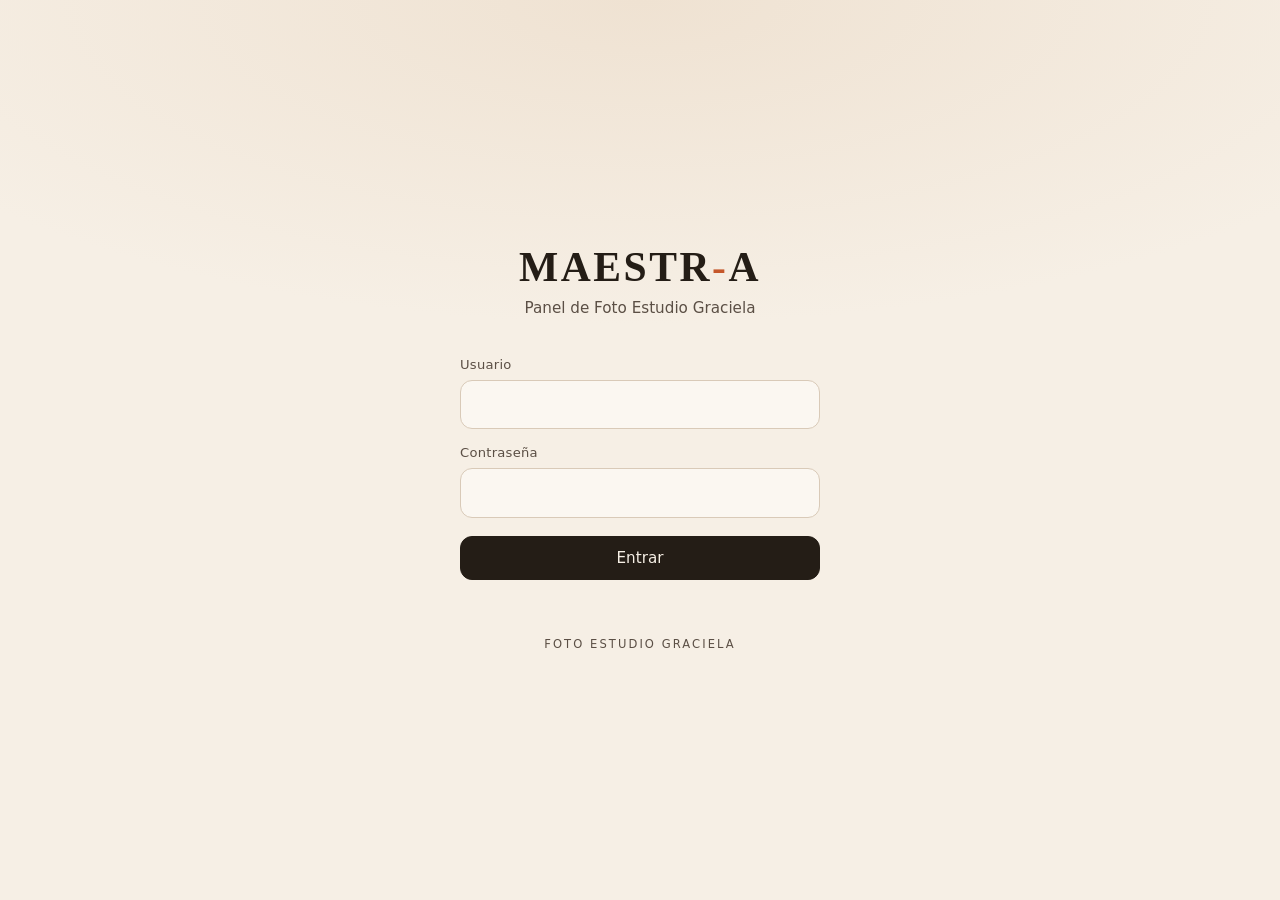
<file: index.html>
<!DOCTYPE html><html lang="es"><head><meta charset="utf-8"><meta http-equiv="refresh" content="0;url=maestra/"><title>Foto Estudio Graciela</title></head><body><a href="maestra/">MAESTR-A</a></body></html>
</file>
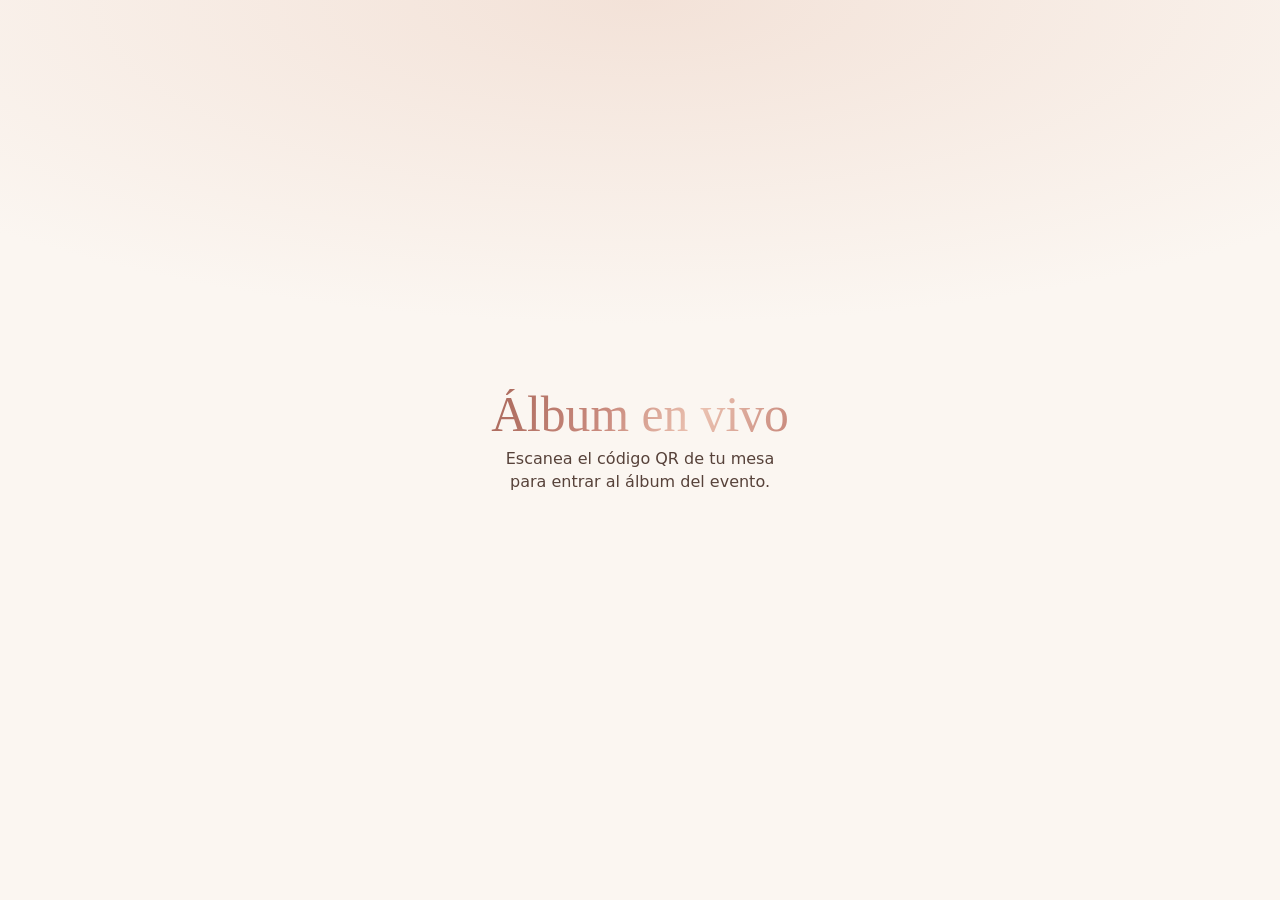
<file: album/index.html>
<!DOCTYPE html>
<html lang="es">
<head>
<meta charset="utf-8">
<meta name="viewport" content="width=device-width,initial-scale=1,viewport-fit=cover">
<meta http-equiv="Content-Security-Policy" content="default-src 'self'; script-src 'self' 'sha256-8+cRe/pfANDvupG1vn+XeBJDeA1y61bZlTnG68UuPMM='; style-src 'self' 'unsafe-inline' https://fonts.googleapis.com; font-src 'self' https://fonts.gstatic.com; img-src 'self' data: blob: https:; media-src 'self' data: blob: https:; connect-src 'self' data: blob: https://firestore.googleapis.com https://identitytoolkit.googleapis.com https://securetoken.googleapis.com https://firebasestorage.googleapis.com https://firebaseinstallations.googleapis.com https://script.google.com https://script.googleusercontent.com; worker-src 'self' blob:; frame-src 'none'; object-src 'none'; base-uri 'self'; form-action 'self'">
<title>Comparte tus recuerdos</title>
<meta name="description" content="Comparte tus fotos y videos del evento">
<meta property="og:title" content="Comparte tus recuerdos · Álbum en vivo">
<meta property="og:description" content="Mira el álbum del evento y sube tus fotos, videos e historias.">

<link rel="manifest" href="manifest.json">
<link rel="apple-touch-icon" href="icono-180.png">
<meta name="mobile-web-app-capable" content="yes">
<meta name="apple-mobile-web-app-status-bar-style" content="default">
<meta name="apple-mobile-web-app-title" content="Comparte tus recuerdos">
<meta name="theme-color" content="#FBF6F1">
<link rel="icon" href="icono.svg" type="image/svg+xml">
<meta name="apple-mobile-web-app-capable" content="yes">
<link rel="preconnect" href="https://fonts.googleapis.com">
<link rel="preconnect" href="https://fonts.gstatic.com" crossorigin>
<link rel="preconnect" href="https://firebasestorage.googleapis.com">
<link rel="preconnect" href="https://firestore.googleapis.com">
<link href="https://fonts.googleapis.com/css2?family=Cormorant+Garamond:ital,wght@0,400;0,500;0,600;0,700;1,400;1,500&family=Great+Vibes&family=Jost:wght@300;400;500&display=swap" rel="stylesheet">
<link rel="stylesheet" href="comun/estilo.css?v=1794860770">
<link rel="modulepreload" href="comun/app.js?v=1794860770">
</head>
<body data-rol="invitado">


<section class="bienvenida" id="bienvenida" hidden>
  <div class="luces" data-luces="30" aria-hidden="true"></div>
  <div class="bv-in">
    <div class="avatarBtn nuevo grande"><img class="ev-foto" alt=""></div>
    <div class="nm" data-ev="nombres"></div>
    <div class="fecha" data-ev="fecha"></div>
    <h1>Bienvenido a nuestro álbum</h1>
    <p>Mira las fotos de la boda, comparte las tuyas y sube historias. Escribe tu nombre para entrar.</p>
    <form id="formNombre" autocomplete="on">
      <input id="nombre" name="name" autocomplete="name" placeholder="Tu nombre" maxlength="60" enterkeyhint="go">
      <button class="bt pri grande" type="submit">Entrar</button>
    </form>
    <small>Solo te lo pediremos esta vez ♡</small>
  </div>
</section>




<section class="login" id="sinEvento" hidden><div class="nm">Álbum en vivo</div><p></p></section>

<div id="app" hidden>
  <div class="top"><div class="wrap">
    <h1><span data-ev="usuario"></span><svg class="ver" viewBox="0 0 24 24"><path d="M12 2.5l2.4 1.8 3-.2.9 2.9 2.5 1.7-1 2.8 1 2.8-2.5 1.7-.9 2.9-3-.2L12 21.5l-2.4-1.8-3 .2-.9-2.9-2.5-1.7 1-2.8-1-2.8 2.5-1.7.9-2.9 3 .2z"/><path class="pal" d="m8.5 12.2 2.3 2.3 4.7-4.8"/></svg></h1>
    <span class="sp"></span>
    <button class="ib" id="btnNuevo" aria-label="Subir"><svg viewBox="0 0 24 24"><rect x="3.5" y="3.5" width="17" height="17" rx="5"/><path d="M12 8v8M8 12h8"/></svg></button>
    
  </div></div>

  <div class="wrap">
    <section class="perfil">
      <div class="luces" data-luces="24" aria-hidden="true"></div>
      <div class="fila">
        <button class="avatarBtn" id="avatarBtn" aria-label="Ver historias"><img class="ev-foto" alt=""></button>
        <div class="stats">
          <div><b id="nPub">0</b><small>publicaciones</small></div>
          <div><b id="nComp">0</b><small>compartidas</small></div>
          <div><b id="nGente">0</b><small>invitados</small></div>
        </div>
      </div>
      <div class="bio">
        <div class="nm" data-ev="nombres"></div>
        <div class="cat" data-ev="cat"></div>
        <p data-ev="bio"></p>
      </div>
      <div class="botones">
        <button class="bt pri" id="btnSubir"><svg viewBox="0 0 24 24"><rect x="3" y="3" width="18" height="18" rx="4"/><circle cx="9" cy="9" r="2"/><path d="m21 15-4.5-4.5L6 21"/></svg>Subir foto o video</button>
        <button class="bt" id="btnHist"><svg viewBox="0 0 24 24"><circle cx="12" cy="12" r="8.5" stroke-dasharray="3 2.2"/><path d="M12 8.5v7M8.5 12h7"/></svg>Subir historia</button>
        
      </div>
      <p class="saludo" id="saludo"></p>
    </section>

    <div class="historias" id="historias"></div>

    <nav class="tabs" id="tabs">
      <button data-tab="pub" aria-label="Publicaciones de los novios"><svg viewBox="0 0 24 24"><rect x="3.5" y="3.5" width="17" height="17" rx="1.5"/><path d="M9.2 3.5v17M14.8 3.5v17M3.5 9.2h17M3.5 14.8h17"/></svg><span>Novios</span></button>
      <button data-tab="comp" aria-label="Compartido por invitados"><svg viewBox="0 0 24 24"><rect x="3.5" y="3.5" width="17" height="17" rx="4"/><circle cx="12" cy="10" r="3"/><path d="M6.5 19c1-2.8 3-4.2 5.5-4.2s4.5 1.4 5.5 4.2"/></svg><span>Compartido</span></button>
      <button data-tab="videos" aria-label="Videos"><svg viewBox="0 0 24 24"><rect x="3.5" y="3.5" width="17" height="17" rx="4"/><path d="M3.5 8.5h17M8 3.5l3 5M13.5 3.5l3 5"/><path d="m10.5 12 4 2.5-4 2.5z"/></svg><span>Videos</span></button>
      <button data-tab="mios" aria-label="Lo que compartiste"><svg viewBox="0 0 24 24"><circle cx="12" cy="8" r="4"/><path d="M4.5 20.5c.9-4 3.8-6 7.5-6s6.6 2 7.5 6"/></svg><span>Tuyas</span></button>
      
    </nav>
    <div class="chip" id="chipAutor" hidden><span>Filtrado</span><button class="link" id="quitarFiltro">Ver todos ✕</button></div>
    <div class="chip pend" id="chipPend" hidden><span>Toquen una para verla en grande y decidir. Si todas están bien:</span><button class="bt pri chico" id="chipPendBtn">Publicar las <b id="chipPendN"></b></button></div>
    <div class="chip" id="chipRech" hidden><span>Lo que decidieron no publicar. Solo ustedes lo ven y pueden publicarlo cuando quieran.</span></div>
    <div class="chip" id="chipMios" hidden><span>Lo que dice “En revisión” lo verán todos cuando los novios lo publiquen ♡</span></div>
    <div class="grid" id="grid"></div>
    <div class="vacio" id="vacio" hidden></div>
    <div class="pie">MEMORI-A · Foto Estudio Graciela</div>
  </div>
</div>

<section class="redactar" id="redactar" hidden>
  <div class="sheet red">
    <div class="tira"></div>
    <button class="x" id="redCerrar" aria-label="Cerrar">✕</button>
    <h3 id="redTit">Comparte fotos y videos</h3>
    <p id="redSub"></p>
    <div class="acciones">
      <label class="acc gal">
        <svg viewBox="0 0 24 24"><rect x="3" y="3" width="18" height="18" rx="4"/><circle cx="9" cy="9" r="2"/><path d="m21 15-4.5-4.5L6 21"/></svg>
        Elegir de mi galería
        <input type="file" id="inGaleria" accept="image/*,video/*" multiple>
      </label>
      <label class="acc">
        <svg viewBox="0 0 24 24"><path d="M4 8h3l2-3h6l2 3h3v11H4z"/><circle cx="12" cy="13" r="3.5"/></svg>
        Tomar foto
        <input type="file" id="inFoto" accept="image/*" capture="environment">
      </label>
      <label class="acc">
        <svg viewBox="0 0 24 24"><rect x="3" y="6" width="13" height="12" rx="2.5"/><path d="m16 10 5-3v10l-5-3"/></svg>
        Grabar video
        <input type="file" id="inVideo" accept="video/*" capture="environment">
      </label>
    </div>
    <textarea id="redTexto" maxlength="500" placeholder="Déjales unas palabras (opcional)"></textarea>
    <p class="nota">Los videos se ajustan solos a 1080p para que suban rápido y pesen poco.</p>
  </div>
</section>

<section class="subidas" id="subidas" hidden>
  <button class="sc" id="subidasCab">
    <span class="ring" id="ring"><span id="ringTxt">0%</span></span>
    <span class="st"><b id="colaTit">Subiendo</b><small id="colaSub">Preparando…</small></span>
    <svg class="chev" viewBox="0 0 24 24"><path d="m6 15 6-6 6 6"/></svg>
  </button>
  <ul id="cola"></ul>
</section>

<section class="visor" id="visor" hidden>
  <div class="vtop"><div class="wrap">
    <button class="ib" id="visorAtras" aria-label="Atrás"><svg viewBox="0 0 24 24"><path d="M15 5l-7 7 7 7"/></svg></button>
    <b id="visorTit">Publicaciones</b>
  </div></div>
  <div id="feed"></div>
</section>

<section class="hist" id="hist" hidden>
  <div class="fondo" id="hFondo"></div>
  <div class="hm" id="hMedia"></div>
  <div class="hsup">
    <div class="barras" id="hBarras"></div>
    <div class="hcab">
      <span class="pav" id="hAv"></span>
      <div><b id="hNombre"></b><small id="hHora"></small></div>
      <button id="hSon" aria-label="Sonido" hidden><svg viewBox="0 0 24 24"><path d="M4 9v6h4l5 4V5L8 9z" fill="#fff"/><path class="x" d="m16 9 6 6m0-6-6 6"/><path class="w" d="M16 8.5a5 5 0 0 1 0 7M18.5 6a8.5 8.5 0 0 1 0 12"/></svg></button>
      <button id="hCerrar" aria-label="Cerrar"><svg viewBox="0 0 24 24"><path d="M6 6l12 12M18 6 6 18"/></svg></button>
    </div>
  </div>
  <div class="hpie">
    <div class="htexto" id="hTexto" hidden></div>
    <button id="hLike" aria-label="Me gusta"><svg viewBox="0 0 24 24"><path d="M12 20.5s-7.5-4.6-9.3-9.2C1.5 8 3.6 4.5 7.1 4.5c2 0 3.6 1.1 4.9 2.9 1.3-1.8 2.9-2.9 4.9-2.9 3.5 0 5.6 3.5 4.4 6.8-1.8 4.6-9.3 9.2-9.3 9.2z"/></svg></button>
  </div>
</section>

<div class="hoja" id="hoja" hidden></div>

<div class="toast" id="toast"></div>

<script>
document.querySelectorAll('[data-luces]').forEach(function(L){var n=+L.dataset.luces,h='';
for(var i=0;i<n;i++){var x=(i+.5)/n*100+(Math.random()*2-1),len=30+Math.random()*120;h+='<i style="left:'+x+'%;height:'+len+'px"></i>';
var k=1+Math.floor(Math.random()*3);for(var j=0;j<k;j++){var y=6+Math.random()*len,s=(3+Math.random()*3.5).toFixed(1);
h+='<b style="left:calc('+x+'% - '+s/2+'px);top:'+y+'px;width:'+s+'px;height:'+s+'px;animation-delay:'+(Math.random()*3).toFixed(2)+'s"></b>'}}L.innerHTML=h});
</script>
<script type="module" src="comun/app.js?v=1794860770"></script>
</body>
</html>
</file>
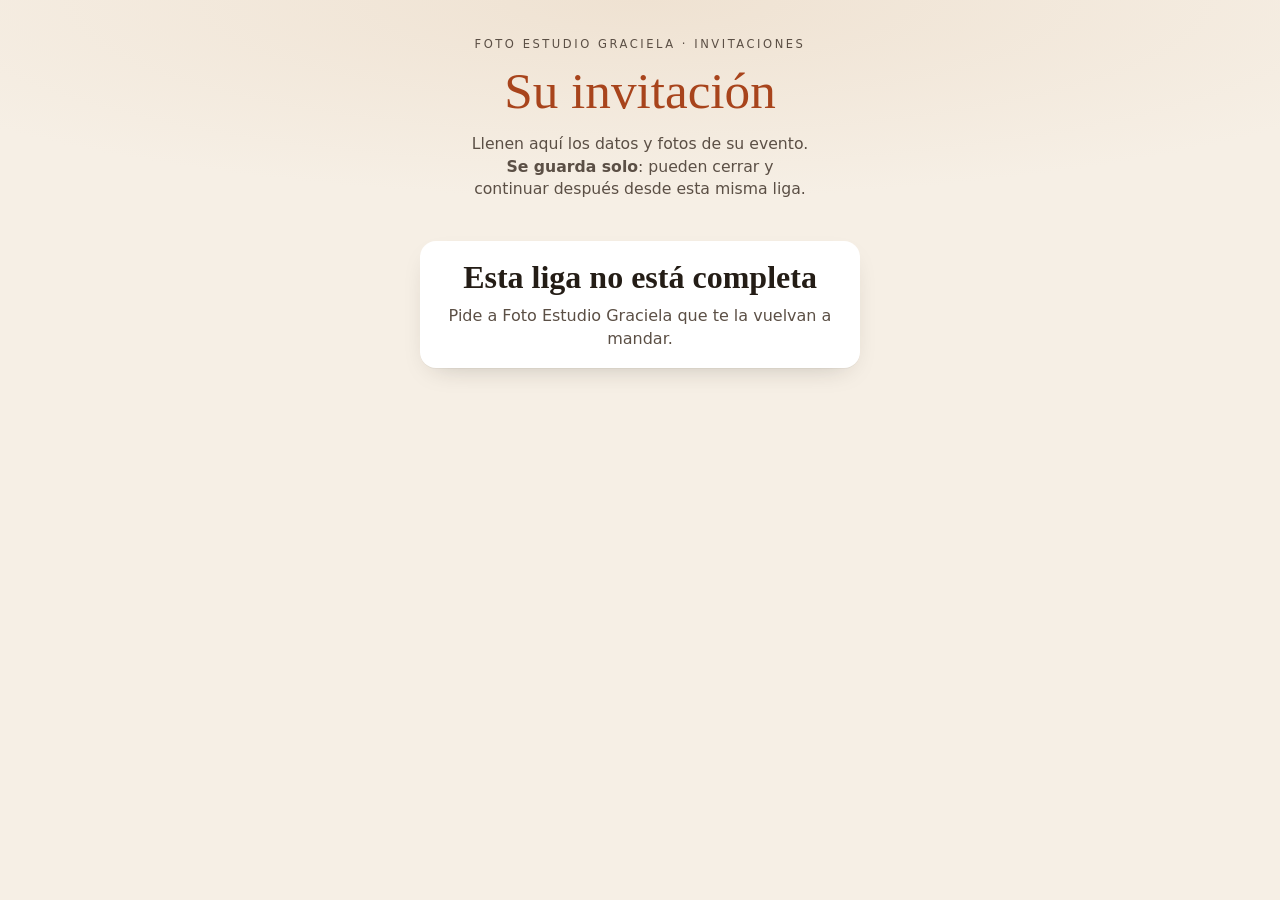
<file: formulario/index.html>
<!DOCTYPE html>
<html lang="es">
<head>
<meta charset="utf-8">
<meta name="viewport" content="width=device-width,initial-scale=1,viewport-fit=cover">
<meta http-equiv="Content-Security-Policy" content="default-src 'self'; script-src 'self'; style-src 'self' 'unsafe-inline' https://fonts.googleapis.com; font-src 'self' https://fonts.gstatic.com; img-src 'self' data: blob: https:; media-src 'self' data: blob: https:; connect-src 'self' data: blob: https://firestore.googleapis.com https://identitytoolkit.googleapis.com https://securetoken.googleapis.com https://firebasestorage.googleapis.com https://firebaseinstallations.googleapis.com https://script.google.com https://script.googleusercontent.com; worker-src 'self' blob:; frame-src 'none'; object-src 'none'; base-uri 'self'; form-action 'self'">
<title>Su invitación · Foto Estudio Graciela</title>
<meta name="robots" content="noindex">
<meta name="apple-mobile-web-app-capable" content="yes">
<link rel="apple-touch-icon" href="icono-180.png">
<meta name="mobile-web-app-capable" content="yes">
<meta name="apple-mobile-web-app-status-bar-style" content="default">
<meta name="apple-mobile-web-app-title" content="Formulario">
<link rel="manifest" href="manifest.json">
<meta name="theme-color" content="#f6efe5">
<meta property="og:title" content="Datos para su invitación · Foto Estudio Graciela">
<meta property="og:description" content="Llenen aquí los datos y fotos de su evento. Se guarda solo.">
<link rel="icon" href="../icono.svg" type="image/svg+xml">
<link rel="preconnect" href="https://fonts.googleapis.com"><link rel="preconnect" href="https://fonts.gstatic.com" crossorigin>
<link href="https://fonts.googleapis.com/css2?family=Cormorant+Garamond:ital,wght@0,500;0,600;0,700;1,500&family=Great+Vibes&family=Jost:wght@300;400;500;600&display=swap" rel="stylesheet">
<link rel="stylesheet" href="../plataforma.css?v=1794860770">
<style>
body{background:radial-gradient(120% 40% at 50% 0%,#efe2d2,var(--paper) 55%) fixed}
.hero{text-align:center;padding:calc(36px + env(safe-area-inset-top)) 22px 10px}
.hero .marca{font-size:.72rem;letter-spacing:.22em;text-transform:uppercase;color:var(--ink2)}
.hero h1{font-family:'Great Vibes',cursive;font-weight:400;font-size:3.2rem;line-height:1.1;color:var(--acc2);margin-top:10px}
.hero p{color:var(--ink2)}
.hero .intro{max-width:34ch;margin:14px auto 0;font-size:.98rem}
main{max-width:640px;margin:0 auto;padding:10px 16px 140px}
.prog{position:sticky;top:0;z-index:10;display:flex;align-items:center;gap:12px;max-width:640px;margin:0 auto;padding:12px 16px;padding-top:calc(12px + env(safe-area-inset-top));background:linear-gradient(var(--paper) 70%,transparent)}
.prog .b{flex:1;height:6px;border-radius:6px;background:var(--line);overflow:hidden}.prog .b i{display:block;height:100%;width:0;background:var(--acc);transition:width .4s}
.prog small{font-size:.78rem;color:var(--ink2);white-space:nowrap}
.sec{margin-top:14px;animation:entra .4s both}
.sec-cab{display:flex;gap:12px;align-items:flex-start;margin-bottom:4px}
.sec-cab .num{flex:0 0 32px;height:32px;border-radius:50%;background:var(--ink);color:var(--paper);display:grid;place-items:center;font-weight:600;font-size:.9rem}
.sec-cab h2{font-size:1.6rem}.sec-cab p{color:var(--ink2);font-size:.9rem;margin-top:2px}
.sino{display:flex;gap:8px}.sino button{flex:1;height:44px;border-radius:12px;border:1.5px solid var(--line2);background:var(--paper2);font-weight:500}
.sino button.on{background:var(--ink);color:var(--paper);border-color:var(--ink)}
.lista>.item{border:1.5px dashed var(--line2);border-radius:14px;padding:4px 12px 12px;margin-top:10px}
.item-cab{display:flex;justify-content:space-between;align-items:center;padding-top:8px}
.item-cab b{width:24px;height:24px;border-radius:50%;background:var(--acc-s);color:var(--acc2);display:grid;place-items:center;font-size:.8rem}
.quitar,.quitarArch{width:30px;height:30px;border-radius:50%;background:var(--paper);color:var(--ink2);font-size:.85rem}
.agregar{margin-top:10px}
.mini-g{display:grid;grid-template-columns:repeat(auto-fill,minmax(88px,1fr));gap:8px}
.mg{position:relative;aspect-ratio:1;border-radius:12px;overflow:hidden;background:var(--paper)}
.mg img{width:100%;height:100%;object-fit:cover}
.mg .doc{display:grid;place-items:center;height:100%;padding:8px;font-size:.7rem;text-align:center;word-break:break-all;color:var(--ink2)}
.mg .quitarArch{position:absolute;top:4px;right:4px;background:rgba(255,255,255,.92)}
.subir{position:relative;aspect-ratio:1;border-radius:12px;border:2px dashed var(--line2);display:flex;flex-direction:column;align-items:center;justify-content:center;color:var(--ink2);cursor:pointer;background:var(--paper2)}
.subir span{font-size:2rem;line-height:1;font-weight:300}.subir small{font-size:.75rem}
.subir input{position:absolute;inset:0;opacity:0;cursor:pointer}
.subiendo{margin-top:8px;font-size:.8rem;color:var(--ink2)}.subiendo i{display:block;height:4px;border-radius:4px;background:var(--acc);width:0;margin-top:4px;transition:width .3s}
.pie{position:fixed;left:0;right:0;bottom:0;z-index:20;padding:12px 16px calc(12px + env(safe-area-inset-bottom));background:linear-gradient(transparent,var(--paper) 35%)}
.pie .in{max-width:640px;margin:0 auto;display:flex;align-items:center;gap:12px}
.pie small{flex:1;color:var(--ink2);font-size:.82rem}
.pie .bt{height:50px;padding:0 26px;border-radius:999px}
.mensaje{max-width:440px;margin:30px auto;text-align:center}.mensaje h2{font-size:2rem}.mensaje p{color:var(--ink2);margin-top:8px}
</style>
</head>
<body>
<header class="hero">
  <div class="marca">Foto Estudio Graciela · Invitaciones</div>
  <h1 id="titulo">Su invitación</h1>
  <p id="tipoEv"></p>
  <p class="intro">Llenen aquí los datos y fotos de su evento. <b>Se guarda solo</b>: pueden cerrar y continuar después desde esta misma liga.</p>
</header>
<div class="cargador" id="cargando"></div>
<div class="mensaje card" id="mensaje" hidden><h2 id="msgT"></h2><p id="msgD"></p></div>
<div id="formulario" hidden>
  <div class="prog"><div class="b"><i id="progBar"></i></div><small id="progTxt"></small></div>
  <main id="secciones"></main>
  <div class="pie"><div class="in"><small id="guardado">Se guarda automáticamente</small><button class="bt acc" id="enviar">Enviar todo</button></div></div>
</div>
<div class="toast" id="toast"></div>
<script type="module" src="app.js?v=1794860770"></script>
</body>
</html>
</file>
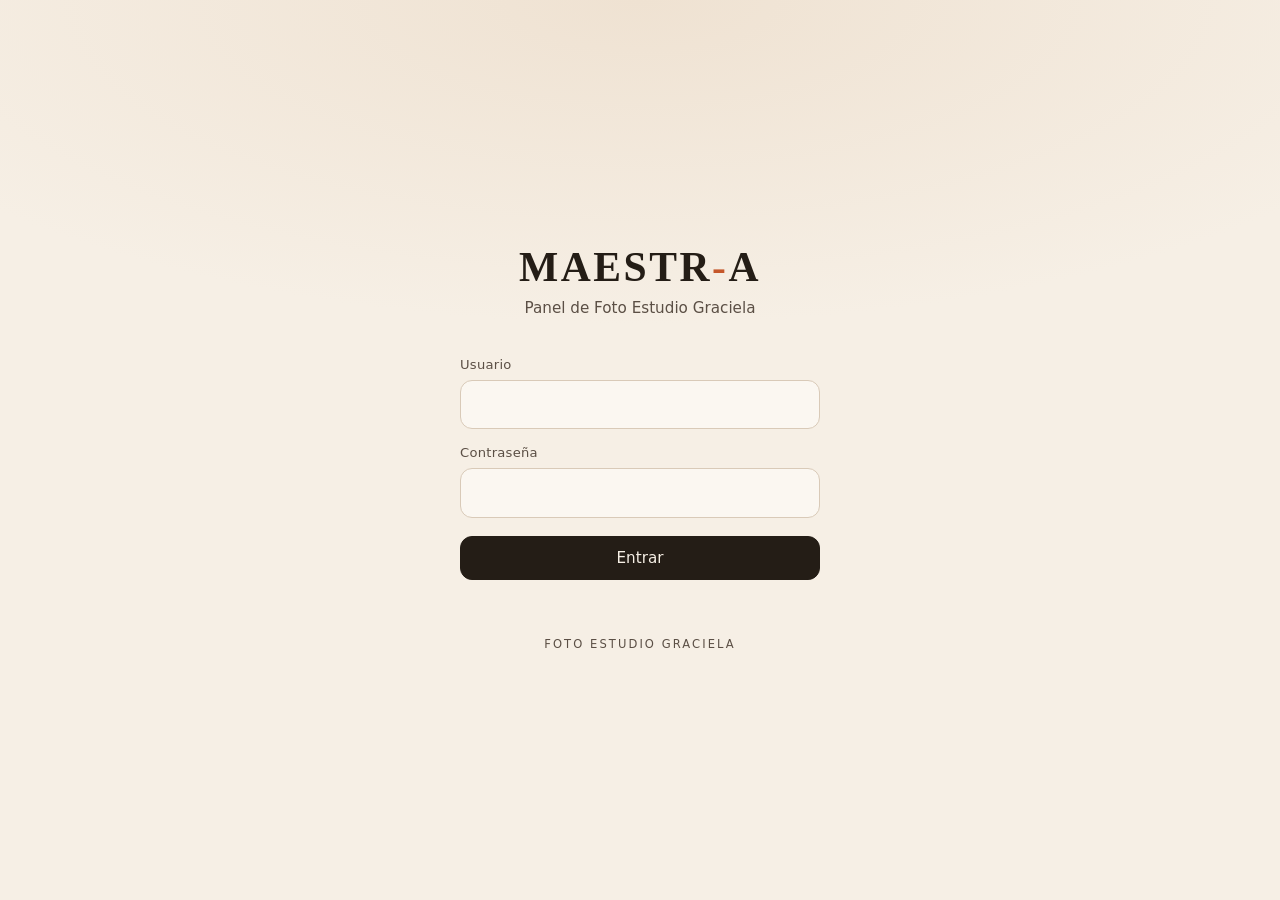
<file: maestra/index.html>
<!DOCTYPE html>
<html lang="es">
<head>
<meta charset="utf-8">
<meta name="viewport" content="width=device-width,initial-scale=1,viewport-fit=cover">
<meta http-equiv="Content-Security-Policy" content="default-src 'self'; script-src 'self'; style-src 'self' 'unsafe-inline' https://fonts.googleapis.com https://fotograciela.web.app https://foto-graciela.github.io; font-src 'self' https://fonts.gstatic.com; img-src 'self' data: blob: https:; media-src 'self' data: blob: https:; connect-src 'self' data: blob: https://firestore.googleapis.com https://identitytoolkit.googleapis.com https://securetoken.googleapis.com https://firebasestorage.googleapis.com https://firebaseinstallations.googleapis.com https://script.google.com https://script.googleusercontent.com https://fotograciela.web.app; worker-src 'self' blob:; frame-src 'none'; object-src 'none'; base-uri 'self'; form-action 'self'">
<title>MAESTR-A · Foto Estudio Graciela</title>
<meta name="robots" content="noindex">
<meta name="theme-color" content="#f6efe5">
<meta name="apple-mobile-web-app-capable" content="yes">
<link rel="apple-touch-icon" href="icono-180.png">
<meta name="mobile-web-app-capable" content="yes">
<meta name="apple-mobile-web-app-status-bar-style" content="default">
<meta name="apple-mobile-web-app-title" content="MAESTR-A">
<link rel="manifest" href="manifest.json">
<link rel="icon" href="icono.svg" type="image/svg+xml">
<link rel="preconnect" href="https://fonts.googleapis.com"><link rel="preconnect" href="https://fonts.gstatic.com" crossorigin>
<link href="https://fonts.googleapis.com/css2?family=Cormorant+Garamond:wght@500;600;700&family=Jost:wght@300;400;500;600&display=swap" rel="stylesheet">
<link rel="stylesheet" href="../plataforma.css?v=1794860770">
<style>
.top{position:sticky;top:0;z-index:20;display:flex;align-items:center;gap:10px;height:60px;padding:0 16px;padding-top:env(safe-area-inset-top);box-sizing:content-box;background:rgba(246,239,229,.92);backdrop-filter:blur(12px);border-bottom:1px solid var(--line)}
.top .logo{font-family:var(--serif);font-weight:700;font-size:1.55rem;letter-spacing:.05em}
.top .logo b{color:var(--acc)}
.top .sp{flex:1}
.top .yo{font-size:.85rem;color:var(--ink2)}
.cuerpo{display:grid;grid-template-columns:340px 1fr;min-height:calc(100svh - 61px)}
.lado{border-right:1px solid var(--line);padding:14px;display:flex;flex-direction:column;gap:10px;position:sticky;top:61px;height:calc(100svh - 61px);overflow:auto}
.filtros{display:flex;gap:6px}
.filtros button{flex:1;height:32px;border-radius:9px;font-size:.82rem;color:var(--ink2)}
.filtros button.on{background:var(--ink);color:var(--paper)}
.ev{position:relative;display:flex;gap:12px;align-items:center;width:100%;text-align:left;padding:10px;border-radius:14px;transition:background .15s}
.ev:hover{background:#efe5d8}.ev.on{background:#fff;box-shadow:var(--sh)}
.ev-ic{flex:0 0 42px;height:42px;border-radius:12px;display:grid;place-items:center;font-family:var(--serif);font-weight:700;background:var(--acc-s);color:var(--acc2)}
.ev-ic.t-xv{background:#ece2f3;color:#6d3f8a}.ev-ic.t-bautizo{background:#dfeef5;color:#2f6f8a}.ev-ic.t-cumple{background:#f5ecd6;color:#8a6a1f}
.ev-tx{flex:1;min-width:0}.ev-tx b{display:block;font-weight:600}.ev-tx small{display:block;color:var(--ink2);font-size:.8rem}
.mini{display:flex;gap:4px;margin-top:4px;flex-wrap:wrap}.mini i{font-style:normal;font-size:.68rem;padding:1px 7px;border-radius:999px;background:var(--paper);color:var(--ink2);border:1px solid var(--line)}
.punto{position:absolute;top:10px;right:10px;width:10px;height:10px;border-radius:50%;background:var(--acc);box-shadow:0 0 0 3px #fff}
.principal{padding:18px 22px 60px;max-width:900px;width:100%}
.cab-ev{display:flex;align-items:flex-start;gap:10px}
.cab-ev h1{font-size:2.1rem}.cab-ev p{color:var(--ink2);font-size:.9rem}
#atras{display:none}
.pestanas{display:flex;gap:4px;overflow-x:auto;margin:16px 0;border-bottom:1px solid var(--line);scrollbar-width:none}
.pestanas button{position:relative;height:42px;padding:0 14px;color:var(--ink2);font-weight:500;font-size:.92rem;white-space:nowrap}
.pestanas button.on{color:var(--ink)}.pestanas button.on::after{content:"";position:absolute;left:10px;right:10px;bottom:-1px;height:2.5px;border-radius:2px;background:var(--acc)}
.pestanas button[data-n="1"]::before{content:"";position:absolute;top:9px;right:4px;width:8px;height:8px;border-radius:50%;background:var(--acc)}
#cuerpo{display:flex;flex-direction:column;gap:14px;animation:entra .25s}
.card h3{font-size:1.35rem;margin-bottom:10px}
.cab{display:flex;align-items:center;justify-content:space-between;gap:10px;flex-wrap:wrap;margin-bottom:8px}.cab h3{margin:0}
.bts{display:flex;gap:8px;flex-wrap:wrap;margin-top:10px}.cab .bts{margin:0}
.ayuda{color:var(--ink2);font-size:.9rem}
.link{color:var(--acc2);font-weight:500;font-size:.85rem;text-decoration:underline;text-underline-offset:3px}
.kpis{display:grid;grid-template-columns:repeat(4,1fr);gap:10px}
.kpi{background:#fff;border-radius:14px;padding:14px;box-shadow:var(--sh)}.kpi b{display:block;font-family:var(--serif);font-size:2rem;line-height:1}.kpi small{color:var(--ink2);font-size:.8rem}
.kpi.ok b{color:var(--ok)}.kpi.no b{color:var(--no)}
.pasos{list-style:none;display:flex;flex-direction:column;gap:2px}
.pasos li{display:flex;align-items:center;gap:10px;padding:9px 4px;border-bottom:1px solid var(--line)}
.pasos li span{flex:0 0 24px;height:24px;border-radius:50%;border:2px solid var(--line2);display:grid;place-items:center;font-size:.8rem;font-weight:700;color:#fff}
.pasos li.ok span{background:var(--ok);border-color:var(--ok)}
.pasos li .link{margin-left:auto}
.paquetes{display:grid;grid-template-columns:repeat(4,1fr);gap:8px}
.paq{text-align:left;padding:12px;border-radius:14px;border:1.5px solid var(--line2);background:var(--paper2)}.paq b{display:block}.paq small{color:var(--ink2);font-size:.78rem}
.paq.on{border-color:var(--acc);background:var(--acc-s)}
.mods{display:flex;flex-direction:column}
.mod{display:flex;align-items:center;gap:14px;padding:12px 0;border-bottom:1px solid var(--line)}
.mod>div{flex:1}.mod b{display:block;font-weight:600}.mod small{color:var(--ink2);font-size:.85rem}.mod small em{color:var(--acc2);font-style:normal}
.mod select{max-width:300px}.mod.bloq{opacity:.6}
.sw{appearance:none;flex:0 0 48px;width:48px;height:28px;border-radius:999px;background:var(--line2);position:relative;cursor:pointer;transition:background .2s;padding:0;border:0}
.sw::after{content:"";position:absolute;top:3px;left:3px;width:22px;height:22px;border-radius:50%;background:#fff;transition:transform .2s;box-shadow:0 1px 3px rgba(0,0,0,.2)}
.sw:checked{background:var(--ok)}.sw:checked::after{transform:translateX(20px)}.sw:disabled{cursor:default}
.secs{display:grid;grid-template-columns:repeat(2,1fr);gap:6px;margin-top:10px}
.sec{display:flex;align-items:center;gap:10px;padding:10px 12px;border-radius:12px;background:var(--paper2);cursor:pointer}
.sec input{width:20px;height:20px;accent-color:var(--acc);flex:0 0 auto}
.usuarios{display:flex;flex-direction:column;gap:8px;margin-top:6px}
.usr{display:flex;align-items:center;gap:12px;padding:12px;border-radius:14px;background:var(--paper2)}
.usr.off{opacity:.55}
.rol{flex:0 0 auto;font-size:.72rem;font-weight:600;padding:4px 10px;border-radius:999px;background:var(--acc-s);color:var(--acc2)}.rol.r-portero{background:#dfe9f2;color:#2c5c80}
.ux{flex:1;min-width:0}.ux b{display:block}.ux small{color:var(--ink2);font-size:.8rem}
.clave{display:flex;align-items:center;gap:8px;margin-top:4px}.clave code{font-size:.9rem;background:#fff;padding:2px 8px;border-radius:6px;border:1px solid var(--line)}
.ua{display:flex;gap:4px;align-items:center}
.liga code,.enl code{display:block;padding:10px 12px;border-radius:10px;background:var(--paper2);border:1px solid var(--line);font-size:.85rem;word-break:break-all}
.refs{display:grid;grid-template-columns:repeat(auto-fill,minmax(110px,1fr));gap:8px}
.ref{position:relative;aspect-ratio:1;border-radius:12px;background:var(--paper) center/cover;overflow:hidden;text-decoration:none;color:var(--ink)}
.ref small{position:absolute;left:6px;bottom:6px;font-size:.66rem;background:rgba(255,255,255,.9);padding:1px 6px;border-radius:999px}
.ref.arch{display:flex;flex-direction:column;justify-content:center;padding:10px;border:1px solid var(--line)}.ref.arch b{font-size:.78rem;word-break:break-all}
.resp{white-space:pre-wrap;font-family:var(--sans);font-size:.92rem;line-height:1.55;background:var(--paper2);padding:14px;border-radius:12px;max-height:70vh;overflow:auto}
.prompt{width:100%;min-height:52vh;font-family:ui-monospace,Menlo,monospace;font-size:.82rem;line-height:1.5;margin-top:10px}
.pasos-prompt{margin:4px 0 0 18px}
.aviso-amarillo{background:var(--wait-s);color:var(--wait);padding:10px 12px;border-radius:10px;font-size:.88rem;margin-top:10px}
.enlaces{display:flex;flex-direction:column;gap:14px}
.enl b{display:block;margin-bottom:6px}.enl-ed{display:flex;gap:8px}
.imgs{display:grid;align-items:start;grid-template-columns:repeat(auto-fit,minmax(180px,1fr));gap:16px;margin-top:6px}
.imgx{display:flex;flex-direction:column;gap:8px;align-items:flex-start}
.imgx img{width:100%;border-radius:10px;border:1px solid var(--line);background:var(--paper2)}
.imgx .falta{width:100%;padding:28px 12px;border-radius:10px;border:1px dashed var(--line2);text-align:center;font-size:.85rem;color:var(--ink2)}
.foto-ev{display:flex;align-items:center;gap:14px}.foto-ev img{width:84px;height:84px;border-radius:50%;object-fit:cover}.foto-ev span{width:84px;height:84px;border-radius:50%;background:var(--paper);display:grid;place-items:center;font-size:.75rem;color:var(--ink2)}
.foto-ev input{flex:1}
.bienvenida-panel{display:grid;place-items:center;min-height:60vh;text-align:center;color:var(--ink2)}
.bienvenida-panel h2{font-size:2.2rem;color:var(--ink)}
#detalle:not([hidden])+.bienvenida-panel{display:none}
@media (max-width:860px){
  .cuerpo{grid-template-columns:1fr}
  .lado{position:static;height:auto;border:0}
  body.con-evento .lado{display:none}
  body:not(.con-evento) .principal{display:none}
  #atras{display:grid}
  .principal{padding:14px 14px 60px}
  .kpis{grid-template-columns:repeat(2,1fr)}
  .paquetes{grid-template-columns:repeat(2,1fr)}
  .secs{grid-template-columns:1fr}
  .cab-ev h1{font-size:1.7rem}
}
</style>
</head>
<body>

<section class="acceso" id="acceso">
  <div class="logo">MAESTR<b>-</b>A</div>
  <p class="sub">Panel de Foto Estudio Graciela</p>
  <form id="formEntrar" autocomplete="on">
    <label class="campo"><span>Usuario</span><input id="usuario" autocomplete="username" autocapitalize="off" required></label>
    <label class="campo"><span>Contraseña</span><input id="clave" type="password" autocomplete="current-password" required></label>
    <button class="bt pri ancho" type="submit" style="margin-top:18px">Entrar</button>
    <p class="err" id="errEntrar"></p>
    <p hidden style="text-align:center;margin-top:6px"><a href="#" id="irSetup" style="font-size:.85rem">Primera vez: crear cuenta de administrador</a></p>
  </form>
  <p class="marca">Foto Estudio Graciela</p>
</section>

<section class="acceso" id="setup" hidden>
  <div class="logo">MAESTR<b>-</b>A</div>
  <p class="sub">Crea tu cuenta de administrador (solo una vez)</p>
  <form id="formSetup" autocomplete="off">
    <label class="campo"><span>Usuario</span><input name="usuario" autocomplete="username" autocapitalize="off" required></label>
    <label class="campo"><span>Contraseña (mínimo 8)</span><input name="clave" type="password" autocomplete="new-password" required></label>
    <label class="campo"><span>Repite la contraseña</span><input name="clave2" type="password" autocomplete="new-password" required></label>
    <label class="campo"><span>Código de configuración</span><input name="codigo" autocapitalize="characters" required></label>
    <button class="bt acc ancho" type="submit" style="margin-top:18px">Crear mi cuenta</button>
    <p class="err" id="errSetup"></p>
    <p style="text-align:center"><a href="#" id="volverAcceso" style="font-size:.85rem">Ya tengo cuenta</a></p>
  </form>
</section>

<div id="app" hidden>
  <header class="top">
    <div class="logo">MAESTR<b>-</b>A</div>
    <span class="sp"></span>
    <span class="yo" id="yo"></span>
    <button class="ib" id="salir" title="Salir"><svg viewBox="0 0 24 24"><path d="M15 4h3a2 2 0 0 1 2 2v12a2 2 0 0 1-2 2h-3M10 17l-5-5 5-5M5 12h11"/></svg></button>
  </header>
  <div class="cuerpo">
    <aside class="lado">
      <button class="bt acc ancho" id="nuevo"><svg viewBox="0 0 24 24"><path d="M12 5v14M5 12h14"/></svg>Nuevo evento</button>
      <input id="buscar" placeholder="Buscar evento…" autocomplete="off">
      <div class="filtros" id="filtros"><button data-f="proximos" class="on">Próximos</button><button data-f="pasados">Pasados</button><button data-f="todos">Todos</button></div>
      <div id="lista"></div>
    </aside>
    <main class="principal">
      <div id="detalle" hidden>
        <div class="cab-ev">
          <button class="ib" id="atras" aria-label="Atrás"><svg viewBox="0 0 24 24"><path d="M15 5l-7 7 7 7"/></svg></button>
          <div><h1 id="evNombre"></h1><p id="evSub"></p></div>
        </div>
        <nav class="pestanas" id="pestanas">
          <button data-p="resumen" class="on">Resumen</button>
          <button data-p="paquete">Paquete</button>
          <button data-p="formulario">Formulario</button>
          <button data-p="prompt">Prompt para Claude</button>
          <button data-p="usuarios">Usuarios</button>
          <button data-p="enlaces">Enlaces</button>
          <button data-p="datos">Datos</button>
        </nav>
        <div id="cuerpo"></div>
      </div>
      <div class="bienvenida-panel" id="sinEvento"><div><h2>Bienvenido, Edgar</h2><p>Elige un evento o crea uno nuevo.</p></div></div>
    </main>
  </div>
</div>
<div class="toast" id="toast"></div>
<script type="module" src="app.js?v=1794860770"></script>
</body>
</html>
</file>
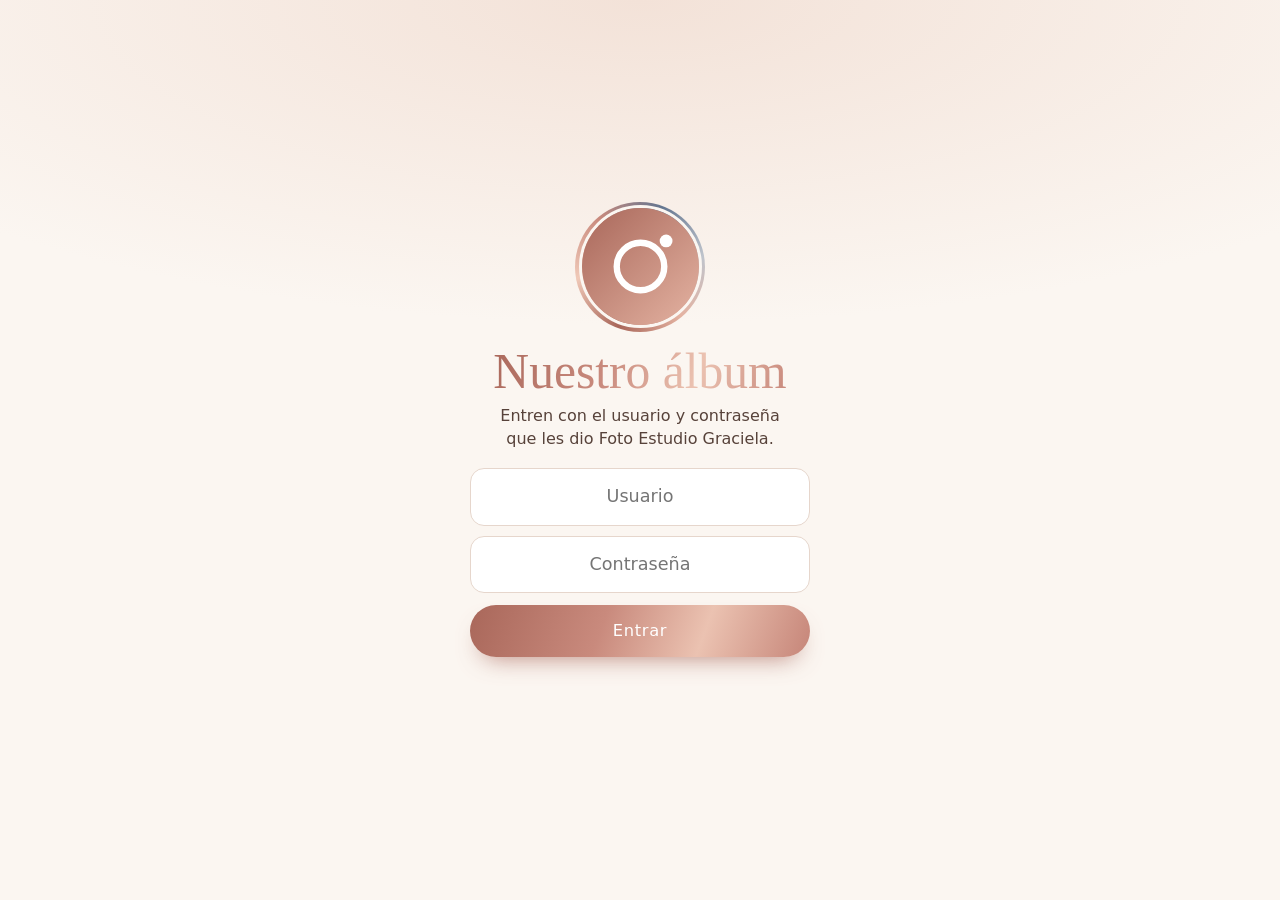
<file: album/novios/index.html>
<!DOCTYPE html>
<html lang="es">
<head>
<meta charset="utf-8">
<meta name="viewport" content="width=device-width,initial-scale=1,viewport-fit=cover">
<meta http-equiv="Content-Security-Policy" content="default-src 'self'; script-src 'self' 'sha256-8+cRe/pfANDvupG1vn+XeBJDeA1y61bZlTnG68UuPMM='; style-src 'self' 'unsafe-inline' https://fonts.googleapis.com; font-src 'self' https://fonts.gstatic.com; img-src 'self' data: blob: https:; media-src 'self' data: blob: https:; connect-src 'self' data: blob: https://firestore.googleapis.com https://identitytoolkit.googleapis.com https://securetoken.googleapis.com https://firebasestorage.googleapis.com https://firebaseinstallations.googleapis.com https://script.google.com https://script.googleusercontent.com; worker-src 'self' blob:; frame-src 'none'; object-src 'none'; base-uri 'self'; form-action 'self'">
<title>Nuestro álbum</title>

<meta name="robots" content="noindex">
<link rel="manifest" href="manifest.json">
<link rel="apple-touch-icon" href="icono-180.png">
<meta name="mobile-web-app-capable" content="yes">
<meta name="apple-mobile-web-app-status-bar-style" content="default">
<meta name="apple-mobile-web-app-title" content="Nuestro álbum">
<meta name="theme-color" content="#FBF6F1">
<link rel="icon" href="../icono.svg" type="image/svg+xml">
<meta name="apple-mobile-web-app-capable" content="yes">
<link rel="preconnect" href="https://fonts.googleapis.com">
<link rel="preconnect" href="https://fonts.gstatic.com" crossorigin>
<link rel="preconnect" href="https://firebasestorage.googleapis.com">
<link rel="preconnect" href="https://firestore.googleapis.com">
<link href="https://fonts.googleapis.com/css2?family=Cormorant+Garamond:ital,wght@0,400;0,500;0,600;0,700;1,400;1,500&family=Great+Vibes&family=Jost:wght@300;400;500&display=swap" rel="stylesheet">
<link rel="stylesheet" href="../comun/estilo.css?v=1794860770">
<link rel="modulepreload" href="../comun/app.js?v=1794860770">
</head>
<body data-rol="novios">




<section class="login" id="login" hidden>
  <div class="avatarBtn nuevo grande"><img src="../icono.svg" alt=""></div>
  <div class="nm">Nuestro álbum</div>
  <p>Entren con el usuario y contraseña que les dio Foto Estudio Graciela.</p>
  <form id="formEntrar" autocomplete="on">
    <input id="usuario" placeholder="Usuario" autocomplete="username" autocapitalize="off" spellcheck="false" required>
    <input id="clave" type="password" placeholder="Contraseña" autocomplete="current-password" required style="margin-top:10px">
    <button class="bt pri grande" type="submit">Entrar</button>
    <p class="err" id="errEntrar"></p>
  </form>
</section>


<section class="login" id="sinEvento" hidden><div class="nm">Álbum en vivo</div><p></p></section>

<div id="app" hidden>
  <div class="top"><div class="wrap">
    <h1><svg viewBox="0 0 24 24"><rect x="5" y="11" width="14" height="10" rx="2"/><path d="M8 11V7a4 4 0 0 1 8 0v4"/></svg><span data-ev="usuario"></span><svg class="ver" viewBox="0 0 24 24"><path d="M12 2.5l2.4 1.8 3-.2.9 2.9 2.5 1.7-1 2.8 1 2.8-2.5 1.7-.9 2.9-3-.2L12 21.5l-2.4-1.8-3 .2-.9-2.9-2.5-1.7 1-2.8-1-2.8 2.5-1.7.9-2.9 3 .2z"/><path class="pal" d="m8.5 12.2 2.3 2.3 4.7-4.8"/></svg></h1>
    <span class="sp"></span>
    <button class="ib" id="btnNuevo" aria-label="Subir"><svg viewBox="0 0 24 24"><rect x="3.5" y="3.5" width="17" height="17" rx="5"/><path d="M12 8v8M8 12h8"/></svg></button>
    <button class="ib" id="btnMenu" aria-label="Menú"><svg viewBox="0 0 24 24"><path d="M4 7h16M4 12h16M4 17h16"/></svg></button>
  </div></div>

  <div class="wrap">
    <section class="perfil">
      <div class="luces" data-luces="24" aria-hidden="true"></div>
      <div class="fila">
        <button class="avatarBtn" id="avatarBtn" aria-label="Ver historias"><img class="ev-foto" alt=""></button>
        <div class="stats">
          <div><b id="nPub">0</b><small>publicaciones</small></div>
          <div><b id="nComp">0</b><small>compartidas</small></div>
          <div><b id="nGente">0</b><small>invitados</small></div>
        </div>
      </div>
      <div class="bio">
        <div class="nm" data-ev="nombres"></div>
        <div class="cat" data-ev="cat"></div>
        <p data-ev="bio"></p>
      </div>
      <div class="botones">
        
        <button class="bt pri" id="btnPend"><svg viewBox="0 0 24 24"><circle cx="12" cy="12" r="8.5"/><path d="M12 7.5V12l3 2"/></svg>Por aprobar <b class="nb" id="nPend" hidden>0</b></button>
        <button class="bt" id="btnTodo"><svg viewBox="0 0 24 24"><path d="M12 4v11m0 0-4.5-4.5M12 15l4.5-4.5M5 19.5h14"/></svg>Descargar todo</button>
      </div>
      
    </section>

    <div class="historias" id="historias"></div>

    <nav class="tabs" id="tabs">
      <button data-tab="pub" aria-label="Publicaciones de los novios"><svg viewBox="0 0 24 24"><rect x="3.5" y="3.5" width="17" height="17" rx="1.5"/><path d="M9.2 3.5v17M14.8 3.5v17M3.5 9.2h17M3.5 14.8h17"/></svg><span>Novios</span></button>
      <button data-tab="comp" aria-label="Compartido por invitados"><svg viewBox="0 0 24 24"><rect x="3.5" y="3.5" width="17" height="17" rx="4"/><circle cx="12" cy="10" r="3"/><path d="M6.5 19c1-2.8 3-4.2 5.5-4.2s4.5 1.4 5.5 4.2"/></svg><span>Compartido</span></button>
      <button data-tab="videos" aria-label="Videos"><svg viewBox="0 0 24 24"><rect x="3.5" y="3.5" width="17" height="17" rx="4"/><path d="M3.5 8.5h17M8 3.5l3 5M13.5 3.5l3 5"/><path d="m10.5 12 4 2.5-4 2.5z"/></svg><span>Videos</span></button>
      
      <button data-tab="pend" id="tabPend" aria-label="Por aprobar"><svg viewBox="0 0 24 24"><circle cx="12" cy="12" r="8.5"/><path d="M12 7.5V12l3 2"/></svg><span>Por aprobar</span></button>
    </nav>
    <div class="chip" id="chipAutor" hidden><span>Filtrado</span><button class="link" id="quitarFiltro">Ver todos ✕</button></div>
    <div class="chip pend" id="chipPend" hidden><span>Toquen una para verla en grande y decidir. Si todas están bien:</span><button class="bt pri chico" id="chipPendBtn">Publicar las <b id="chipPendN"></b></button></div>
    <div class="chip" id="chipRech" hidden><span>Lo que decidieron no publicar. Solo ustedes lo ven y pueden publicarlo cuando quieran.</span></div>
    <div class="chip" id="chipMios" hidden><span>Lo que dice “En revisión” lo verán todos cuando los novios lo publiquen ♡</span></div>
    <div class="grid" id="grid"></div>
    <div class="vacio" id="vacio" hidden></div>
    <div class="pie">MEMORI-A · Foto Estudio Graciela</div>
  </div>
</div>

<section class="redactar" id="redactar" hidden>
  <div class="sheet red">
    <div class="tira"></div>
    <button class="x" id="redCerrar" aria-label="Cerrar">✕</button>
    <h3 id="redTit">Comparte fotos y videos</h3>
    <p id="redSub"></p>
    <div class="acciones">
      <label class="acc gal">
        <svg viewBox="0 0 24 24"><rect x="3" y="3" width="18" height="18" rx="4"/><circle cx="9" cy="9" r="2"/><path d="m21 15-4.5-4.5L6 21"/></svg>
        Elegir de mi galería
        <input type="file" id="inGaleria" accept="image/*,video/*" multiple>
      </label>
      <label class="acc">
        <svg viewBox="0 0 24 24"><path d="M4 8h3l2-3h6l2 3h3v11H4z"/><circle cx="12" cy="13" r="3.5"/></svg>
        Tomar foto
        <input type="file" id="inFoto" accept="image/*" capture="environment">
      </label>
      <label class="acc">
        <svg viewBox="0 0 24 24"><rect x="3" y="6" width="13" height="12" rx="2.5"/><path d="m16 10 5-3v10l-5-3"/></svg>
        Grabar video
        <input type="file" id="inVideo" accept="video/*" capture="environment">
      </label>
    </div>
    <textarea id="redTexto" maxlength="500" placeholder="Déjales unas palabras (opcional)"></textarea>
    <p class="nota">Los videos se ajustan solos a 1080p para que suban rápido y pesen poco.</p>
  </div>
</section>

<section class="subidas" id="subidas" hidden>
  <button class="sc" id="subidasCab">
    <span class="ring" id="ring"><span id="ringTxt">0%</span></span>
    <span class="st"><b id="colaTit">Subiendo</b><small id="colaSub">Preparando…</small></span>
    <svg class="chev" viewBox="0 0 24 24"><path d="m6 15 6-6 6 6"/></svg>
  </button>
  <ul id="cola"></ul>
</section>

<section class="visor" id="visor" hidden>
  <div class="vtop"><div class="wrap">
    <button class="ib" id="visorAtras" aria-label="Atrás"><svg viewBox="0 0 24 24"><path d="M15 5l-7 7 7 7"/></svg></button>
    <b id="visorTit">Publicaciones</b>
  </div></div>
  <div id="feed"></div>
</section>

<section class="hist" id="hist" hidden>
  <div class="fondo" id="hFondo"></div>
  <div class="hm" id="hMedia"></div>
  <div class="hsup">
    <div class="barras" id="hBarras"></div>
    <div class="hcab">
      <span class="pav" id="hAv"></span>
      <div><b id="hNombre"></b><small id="hHora"></small></div>
      <button id="hSon" aria-label="Sonido" hidden><svg viewBox="0 0 24 24"><path d="M4 9v6h4l5 4V5L8 9z" fill="#fff"/><path class="x" d="m16 9 6 6m0-6-6 6"/><path class="w" d="M16 8.5a5 5 0 0 1 0 7M18.5 6a8.5 8.5 0 0 1 0 12"/></svg></button>
      <button id="hCerrar" aria-label="Cerrar"><svg viewBox="0 0 24 24"><path d="M6 6l12 12M18 6 6 18"/></svg></button>
    </div>
  </div>
  <div class="hpie">
    <div class="htexto" id="hTexto" hidden></div>
    <button id="hLike" aria-label="Me gusta"><svg viewBox="0 0 24 24"><path d="M12 20.5s-7.5-4.6-9.3-9.2C1.5 8 3.6 4.5 7.1 4.5c2 0 3.6 1.1 4.9 2.9 1.3-1.8 2.9-2.9 4.9-2.9 3.5 0 5.6 3.5 4.4 6.8-1.8 4.6-9.3 9.2-9.3 9.2z"/></svg></button>
  </div>
</section>

<div class="hoja" id="hoja" hidden></div>
<div class="descarga" id="descarga" hidden><div id="descTxt">Preparando…</div><div class="b"><div id="descBar"></div></div></div>
<div class="toast" id="toast"></div>

<script>
document.querySelectorAll('[data-luces]').forEach(function(L){var n=+L.dataset.luces,h='';
for(var i=0;i<n;i++){var x=(i+.5)/n*100+(Math.random()*2-1),len=30+Math.random()*120;h+='<i style="left:'+x+'%;height:'+len+'px"></i>';
var k=1+Math.floor(Math.random()*3);for(var j=0;j<k;j++){var y=6+Math.random()*len,s=(3+Math.random()*3.5).toFixed(1);
h+='<b style="left:calc('+x+'% - '+s/2+'px);top:'+y+'px;width:'+s+'px;height:'+s+'px;animation-delay:'+(Math.random()*3).toFixed(2)+'s"></b>'}}L.innerHTML=h});
</script>
<script type="module" src="../comun/app.js?v=1794860770"></script>
</body>
</html>
</file>
<file: album/comun/estilo.css>
/* MEMORI-A · estilo (temática de la invitación de Linda & Emmanuel) */
:root{
  --azul:#647690;--plata:#BFC4CC;--taupe:#B7A79B;--nude:#D8B7AE;--rg:#C98A7D;--rg-deep:#A9675A;
  --cream:#FBF6F1;--paper:#F6EEE6;--ink:#4A2E22;--ink-soft:#57423A;--line:#EADCD2;
  --rg-loop:linear-gradient(110deg,#A9675A 0%,#C98A7D 20%,#EBC2B1 35%,#C98A7D 50%,#A9675A 65%,#C98A7D 80%,#A9675A 100%);
  --ring:conic-gradient(from 200deg,#A9675A,#F0C9B8,#C98A7D,#647690,#BFC4CC,#E4B3A2,#A9675A);
  --serif:'Cormorant Garamond',Georgia,serif;--script:'Great Vibes',cursive;--sans:'Jost',system-ui,sans-serif;
}
*{box-sizing:border-box;margin:0;padding:0}
html{-webkit-text-size-adjust:100%}
body{font-family:var(--sans);font-weight:300;color:var(--ink);background:var(--cream);font-size:16px;line-height:1.45;
  -webkit-tap-highlight-color:transparent;min-height:100svh}
body.lock{overflow:hidden}
button,input,textarea{font:inherit;color:inherit}
button{background:none;border:0;cursor:pointer}
svg{display:block}
[hidden]{display:none!important}
@keyframes shimmer{from{background-position:0 0}to{background-position:-200% 0}}
@keyframes girar{to{transform:rotate(360deg)}}
@keyframes tw{0%,100%{opacity:.3}50%{opacity:1}}
@keyframes pop{0%{opacity:0;transform:translate(-50%,-50%) scale(.2)}15%{opacity:.95;transform:translate(-50%,-50%) scale(1.15)}30%{transform:translate(-50%,-50%) scale(.95)}45%,80%{opacity:.95;transform:translate(-50%,-50%) scale(1)}100%{opacity:0;transform:translate(-50%,-50%) scale(1.1)}}
@keyframes pop2{50%{transform:scale(1.25)}}
@keyframes cargando{0%{background-position:150% 0}100%{background-position:-50% 0}}
@keyframes sube{from{transform:translateY(100%)}to{transform:none}}
@keyframes entra{from{opacity:0;transform:translateY(16px)}to{opacity:1;transform:none}}

.wrap{max-width:640px;margin:0 auto;position:relative}
.link{color:var(--rg-deep);text-decoration:underline;text-underline-offset:3px;font-size:.9rem}
.nm{font-family:var(--script);line-height:1.05;background:var(--rg-loop);background-size:200% 100%;-webkit-background-clip:text;background-clip:text;
  color:transparent;animation:shimmer 7s linear infinite;display:inline-block;padding:0 .12em}

/* Cortina de luces */
.luces{position:absolute;inset:0 0 auto 0;height:160px;pointer-events:none;overflow:hidden;
  -webkit-mask:linear-gradient(#000 30%,transparent);mask:linear-gradient(#000 30%,transparent)}
.luces i{position:absolute;top:0;width:1px;background:linear-gradient(rgba(169,103,90,0),rgba(169,103,90,.16))}
.luces b{position:absolute;border-radius:50%;background:radial-gradient(circle,#fff6dc 0 30%,rgba(240,201,184,.85) 45%,rgba(240,201,184,0) 70%);
  box-shadow:0 0 9px 2px rgba(255,226,170,.5);animation:tw 3.2s ease-in-out infinite}

/* Botones */
.bt{flex:1;height:40px;border-radius:10px;background:#F0E5DD;font-weight:500;font-size:.88rem;display:flex;align-items:center;justify-content:center;gap:6px;padding:0 10px;white-space:nowrap}
.bt svg{width:18px;height:18px;stroke:currentColor;fill:none;stroke-width:1.8;stroke-linecap:round;stroke-linejoin:round;flex:0 0 auto}
.bt.pri{background:var(--rg-loop);background-size:200% 100%;animation:shimmer 7s linear infinite;color:#fff}
.bt.grande{height:52px;border-radius:999px;font-size:1.02rem;letter-spacing:.04em;width:100%;margin-top:12px;box-shadow:0 12px 24px -12px rgba(169,103,90,.8)}
.bt.chico{flex:0 0 auto;height:34px;border-radius:999px;font-size:.82rem;padding:0 14px}
.bt:active{filter:brightness(.95);transform:scale(.98)}
.nb{display:inline-grid;place-items:center;min-width:20px;height:20px;padding:0 6px;border-radius:999px;background:#fff;color:var(--rg-deep);font-size:.75rem;font-weight:600}
.ib{width:42px;height:42px;display:grid;place-items:center;border-radius:50%}
.ib svg{width:26px;height:26px;stroke:var(--ink);fill:none;stroke-width:1.6;stroke-linecap:round;stroke-linejoin:round}
.ib:active{background:var(--paper)}

/* Bienvenida / acceso */
.bienvenida,.login{position:fixed;inset:0;z-index:100;overflow-y:auto;display:flex;align-items:center;justify-content:center;text-align:center;
  padding:calc(30px + env(safe-area-inset-top)) 24px calc(30px + env(safe-area-inset-bottom));background:radial-gradient(120% 60% at 50% 0%,#F3E2D8,var(--cream) 60%)}
.login{flex-direction:column}
.bv-in{position:relative;width:100%;max-width:380px;animation:entra .6s ease both}
.bienvenida .nm,.login .nm{font-size:3.1rem}
.fecha{font-family:var(--serif);letter-spacing:.32em;font-size:1rem;color:var(--ink-soft);margin-top:2px}
.bienvenida h1{font-family:var(--serif);font-weight:600;font-size:1.75rem;line-height:1.15;margin:22px 0 6px}
.bienvenida p,.login p{color:var(--ink-soft);max-width:30ch;margin:6px auto 18px}
.bienvenida form,.login form{width:100%;max-width:340px;margin:0 auto}
.bienvenida input,.login input{width:100%;padding:15px 16px;border-radius:14px;border:1.5px solid #E6D6CC;background:#fff;font-size:1.1rem;outline:none;text-align:center}
.bienvenida input:focus,.login input:focus{border-color:var(--rg)}
.bienvenida small{display:block;margin-top:14px;color:var(--taupe);font-size:.85rem}

/* Barra superior */
.top{position:sticky;top:0;z-index:20;background:rgba(251,246,241,.9);backdrop-filter:blur(14px);-webkit-backdrop-filter:blur(14px);
  border-bottom:1px solid var(--line);padding-top:env(safe-area-inset-top)}
.top .wrap{display:flex;align-items:center;gap:4px;height:54px;padding:0 8px 0 14px}
.top h1{font-family:var(--serif);font-weight:700;font-size:1.32rem;letter-spacing:.01em;display:flex;align-items:center;gap:6px}
.top h1 svg{width:15px;height:15px;stroke:var(--ink);fill:none;stroke-width:2}
.top h1 svg.ver{width:17px;height:17px;fill:var(--rg);stroke:none}
.top h1 svg.ver .pal{fill:none;stroke:#fff;stroke-width:2.2;stroke-linecap:round;stroke-linejoin:round}
.top .sp{flex:1}

/* Perfil */
.perfil{position:relative;padding:18px 16px 4px;overflow:hidden}
.fila{position:relative;display:flex;align-items:center;gap:22px}
.avatarBtn{position:relative;flex:0 0 auto;width:96px;height:96px;border-radius:50%;padding:3.5px}
.avatarBtn::before{content:"";position:absolute;inset:0;border-radius:50%;background:var(--line)}
.avatarBtn.nuevo::before{background:var(--ring);animation:girar 6s linear infinite}
.avatarBtn.vista::before{background:#D9CCC3}
.avatarBtn img{position:relative;width:100%;height:100%;border-radius:50%;object-fit:cover;border:3px solid var(--cream);display:block}
.avatarBtn.grande{width:130px;height:130px;margin:0 auto 14px}
.stats{flex:1;display:grid;grid-template-columns:repeat(3,1fr);text-align:center}
.stats b{display:block;font-family:var(--serif);font-weight:700;font-size:1.45rem;line-height:1.1}
.stats small{font-size:.76rem;color:var(--ink-soft)}
.bio{position:relative;margin-top:14px}
.bio .nm{font-size:2.15rem;padding-left:0}
.bio .cat{font-size:.8rem;color:var(--taupe);letter-spacing:.12em;text-transform:uppercase;margin-top:2px}
.bio p{margin-top:6px;font-size:.95rem}
.bio p em{font-family:var(--serif);font-style:italic;font-size:1.08rem}
.botones{display:flex;gap:8px;margin-top:14px}
.saludo{margin-top:10px;font-size:.85rem;color:var(--ink-soft)}
.saludo b{font-weight:500}

/* Fila de historias */
.historias{display:flex;gap:14px;overflow-x:auto;padding:16px 16px 10px;scrollbar-width:none}
.historias::-webkit-scrollbar{display:none}
.hcir{position:relative;flex:0 0 auto;width:72px;display:flex;flex-direction:column;align-items:center;gap:5px}
.hcir .anillo{width:72px;height:72px;border-radius:50%;padding:2.5px;background:#D9CCC3}
.hcir.nueva .anillo{background:var(--ring)}
.hcir .cir{display:grid;place-items:center;width:100%;height:100%;border-radius:50%;border:3px solid var(--cream);background:var(--paper) center/cover;overflow:hidden}
.hcir .cir b{font-family:var(--serif);font-weight:700;font-size:1.25rem;color:var(--rg-deep)}
.hcir .cir.ok b{display:none}
.hcir.tuya .anillo{background:transparent;border:2px dashed var(--nude);padding:1px}
.hcir .cir.mas{background:linear-gradient(160deg,#fff,var(--paper))}
.hcir .cir.mas i{font-style:normal;font-size:2rem;font-weight:300;color:var(--rg-deep);line-height:1}
.hcir small{font-size:.74rem;max-width:72px;white-space:nowrap;overflow:hidden;text-overflow:ellipsis}
.hcir em{position:absolute;top:-4px;left:50%;transform:translateX(-50%);white-space:nowrap;font-style:normal;font-size:.6rem;font-weight:500;
  background:var(--ink);color:#fff;border-radius:999px;padding:1px 6px}

/* Pestañas */
.tabs{position:sticky;top:calc(54px + env(safe-area-inset-top));z-index:15;background:var(--cream);display:grid;grid-template-columns:repeat(4,1fr);
  border-top:1px solid var(--line);margin-top:6px}
.tabs button{height:54px;display:flex;flex-direction:column;align-items:center;justify-content:center;gap:2px;position:relative;color:var(--taupe)}
.tabs svg{width:23px;height:23px;stroke:currentColor;fill:none;stroke-width:1.6;stroke-linecap:round;stroke-linejoin:round}
.tabs span{font-size:.66rem;letter-spacing:.06em;text-transform:uppercase}
.tabs button.on{color:var(--ink)}
.tabs button.on::after{content:"";position:absolute;left:20%;right:20%;bottom:0;height:2px;border-radius:2px;background:var(--rg-loop);background-size:200% 100%}
.tabs button[data-n]:not([data-n=""])::before{content:attr(data-n);position:absolute;top:5px;left:calc(50% + 6px);min-width:18px;height:18px;padding:0 5px;border-radius:999px;
  background:var(--rg-deep);color:#fff;font-size:.68rem;font-weight:600;display:grid;place-items:center}
.chip{display:flex;align-items:center;justify-content:space-between;gap:10px;margin:8px 12px;padding:10px 12px;border-radius:12px;background:var(--paper);font-size:.88rem}
.chip.pend{background:#F3E4DC}

/* Cuadrícula */
.grid{display:grid;grid-template-columns:repeat(3,1fr);gap:2px}
.cel{position:relative;aspect-ratio:4/5;background:linear-gradient(100deg,#EFE3DA 30%,#F7EEE8 50%,#EFE3DA 70%);background-size:300% 100%;
  animation:cargando 1.4s linear infinite;overflow:hidden}
.cel.ok{animation:none;background-size:cover;background-position:center;background-color:#EFE3DA}
.cel.roto{animation:none;background:#EFE3DA}
.cel .tag{position:absolute;top:6px;right:6px;display:flex;align-items:center;gap:2px;color:#fff;font-size:.72rem;font-weight:500;text-shadow:0 1px 4px rgba(0,0,0,.6)}
.cel .tag svg{width:16px;height:16px;fill:#fff;filter:drop-shadow(0 1px 3px rgba(0,0,0,.5))}
.cel .htag{position:absolute;top:6px;left:6px;font-size:.62rem;font-weight:500;letter-spacing:.05em;color:#fff;background:rgba(74,46,34,.55);padding:2px 7px;border-radius:999px}
.cel .rev{position:absolute;left:0;right:0;bottom:0;padding:14px 6px 6px;font-size:.68rem;font-weight:500;color:#fff;text-align:center;background:linear-gradient(transparent,rgba(74,46,34,.75))}
.cel .rev.priv{background:linear-gradient(transparent,rgba(60,60,60,.7))}
.cel .lk{position:absolute;bottom:5px;left:7px;color:#fff;font-size:.75rem;font-weight:500;text-shadow:0 1px 4px rgba(0,0,0,.7)}
.cel:active{opacity:.85}
.vacio{text-align:center;padding:50px 30px 80px;color:var(--ink-soft)}
.vacio .vc-ic{width:76px;height:76px;margin:0 auto 14px;border-radius:50%;border:2px solid var(--ink);display:grid;place-items:center}
.vacio .vc-ic svg{width:36px;height:36px;stroke:var(--ink);fill:none;stroke-width:1.4}
.vacio h3{font-family:var(--serif);font-weight:600;font-size:1.5rem;color:var(--ink);line-height:1.2}
.vacio p{max-width:32ch;margin:6px auto 0}
.pie{text-align:center;color:var(--taupe);font-size:.72rem;letter-spacing:.16em;text-transform:uppercase;padding:30px 0 calc(110px + env(safe-area-inset-bottom))}

/* Avatares */
.pav{flex:0 0 52px;width:52px;height:52px;border-radius:50%;display:grid;place-items:center;color:#fff;font-family:var(--serif);font-weight:600;font-size:1.15rem;
  background:var(--rg-loop);background-size:200% 100%;letter-spacing:.04em}
.pav.foto{background:center/cover;box-shadow:0 0 0 2px var(--rg)}
.pav.sm{flex-basis:34px;width:34px;height:34px;font-size:.8rem}

/* Visor tipo feed */
.visor{position:fixed;inset:0;z-index:40;background:var(--cream);overflow-y:auto;overscroll-behavior:contain}
.visor .vtop{position:sticky;top:0;z-index:3;background:rgba(251,246,241,.94);backdrop-filter:blur(12px);-webkit-backdrop-filter:blur(12px);
  border-bottom:1px solid var(--line);padding-top:env(safe-area-inset-top)}
.visor .vtop .wrap{height:54px;display:flex;align-items:center;gap:6px;padding:0 6px}
.visor .vtop b{font-family:var(--serif);font-weight:700;font-size:1.25rem}
.post{border-bottom:1px solid var(--line);padding-bottom:12px;max-width:640px;margin:0 auto}
.post header{display:flex;align-items:center;gap:10px;padding:10px 6px 10px 12px}
.post header div{flex:1;min-width:0}
.post header b{display:block;font-weight:500;font-size:.95rem}
.post header small{color:var(--ink-soft);font-size:.78rem}
.mas{width:40px;height:40px;display:grid;place-items:center}
.mas svg{width:22px;height:22px;fill:var(--ink)}
.media{position:relative;width:100%;background:#EFE3DA;overflow:hidden;user-select:none;-webkit-user-select:none}
.media img,.media video{position:absolute;inset:0;width:100%;height:100%;object-fit:cover;display:block}
.media .big{position:absolute;left:50%;top:50%;transform:translate(-50%,-50%);font-size:96px;color:#fff;opacity:0;pointer-events:none;text-shadow:0 6px 30px rgba(169,103,90,.6)}
.media .big.on{animation:pop 1s ease forwards}
.son{position:absolute;right:10px;bottom:10px;width:32px;height:32px;border-radius:50%;background:rgba(40,25,18,.65);display:grid;place-items:center;z-index:2}
.son svg{width:18px;height:18px;stroke:#fff;stroke-width:1.6;stroke-linecap:round;fill:none}
.son .f{fill:#fff}
.son .w{display:none}
.consonido .son .w{display:block}.consonido .son .x{display:none}
.acts{display:flex;align-items:center;gap:2px;padding:6px 6px 0}
.acts button{width:44px;height:44px;display:grid;place-items:center}
.acts svg{width:27px;height:27px;stroke:var(--ink);fill:none;stroke-width:1.6;stroke-linecap:round;stroke-linejoin:round;transition:transform .2s}
.acts button:active svg{transform:scale(.8)}
.megusta .a-like svg{fill:#C24E5A;stroke:#C24E5A;animation:pop2 .35s ease}
.acts .sp{flex:1}
.acts .peso{font-size:.74rem;color:var(--taupe);padding-right:10px}
.nlk{padding:0 14px;font-weight:500;font-size:.92rem}
.nlk:empty{display:none}
.cap{padding:2px 14px 0;font-size:.95rem}
.cap b{font-weight:500;margin-right:4px}
.cuando{padding:4px 14px 0;font-size:.72rem;color:var(--taupe);letter-spacing:.06em;text-transform:uppercase}
.revisa{display:none;align-items:center;gap:8px;padding:10px 12px;background:#F3E4DC;font-size:.85rem}
.revisa span{flex:1}
.revisa button{height:36px;padding:0 14px;border-radius:999px;font-weight:500;font-size:.85rem}
.revisa .b-no{background:#fff;color:var(--ink-soft)}
.revisa .b-si{background:var(--rg-loop);background-size:200% 100%;color:#fff;animation:shimmer 7s linear infinite}
.revisa.inv{background:var(--paper);color:var(--ink-soft)}
.post[data-estado=pendiente] .revisa{display:flex}
.post[data-estado=rechazado] .media{opacity:.6}
body[data-rol=novios] .post[data-estado=rechazado] .revisa{display:flex}
body[data-rol=novios] .post[data-estado=rechazado] .revisa .b-no{display:none}

/* Historias (visor) */
.hist{position:fixed;inset:0;z-index:60;background:#1b120d;color:#fff;touch-action:none;user-select:none;-webkit-user-select:none;overflow:hidden}
.hist .fondo{position:absolute;inset:-40px;background:center/cover;filter:blur(30px) brightness(.5)}
.hist .hm{position:absolute;inset:0;display:grid;place-items:center}
.hist .hm img,.hist .hm video{width:100%;height:100%;object-fit:contain}
.hist .hsup{position:absolute;left:0;right:0;top:0;padding:calc(10px + env(safe-area-inset-top)) 10px 30px;background:linear-gradient(rgba(0,0,0,.5),transparent);z-index:2}
.barras{display:flex;gap:3px}
.barras span{flex:1;height:2.5px;border-radius:2px;background:rgba(255,255,255,.35);overflow:hidden}
.barras i{display:block;height:100%;width:0;background:#fff}
.hcab{display:flex;align-items:center;gap:8px;margin-top:10px}
.hcab .pav{flex-basis:34px;width:34px;height:34px;font-size:.8rem;border:2px solid rgba(255,255,255,.7)}
.hcab div{flex:1;min-width:0}
.hcab b{display:block;font-weight:500;font-size:.95rem}
.hcab small{opacity:.8;font-size:.78rem}
.hcab button{width:40px;height:40px;display:grid;place-items:center}
.hcab svg{width:24px;height:24px;stroke:#fff;fill:none;stroke-width:2;stroke-linecap:round;stroke-linejoin:round}
#hSon .w{display:none}#hSon.on .w{display:block}#hSon.on .x{display:none}
.hpie{position:absolute;left:0;right:0;bottom:0;z-index:2;display:flex;align-items:flex-end;gap:10px;padding:40px 14px calc(22px + env(safe-area-inset-bottom));
  background:linear-gradient(transparent,rgba(0,0,0,.55))}
.htexto{flex:1;font-family:var(--serif);font-size:1.3rem;font-style:italic;line-height:1.25}
#hLike{margin-left:auto;width:48px;height:48px;display:grid;place-items:center}
#hLike svg{width:30px;height:30px;stroke:#fff;fill:none;stroke-width:1.7}
#hLike.on svg{fill:#E05A68;stroke:#E05A68;animation:pop2 .35s ease}

/* Hoja de opciones y redactar */
.hoja,.redactar{position:fixed;inset:0;z-index:70;background:rgba(40,25,18,.45);display:flex;align-items:flex-end;justify-content:center}
.sheet{position:relative;width:100%;max-width:520px;background:#fff;border-radius:22px 22px 0 0;padding:8px 0 calc(10px + env(safe-area-inset-bottom));animation:sube .25s ease}
.tira{width:40px;height:4px;border-radius:4px;background:#DDD0C7;margin:4px auto 10px}
.sh-t{text-align:center;color:var(--ink-soft);font-size:.85rem;padding:2px 16px 10px;border-bottom:1px solid var(--line)}
.hoja .sheet>button{display:block;width:100%;padding:15px;font-size:1rem;border-bottom:1px solid var(--line)}
.hoja .sheet>button:active{background:var(--paper)}
.sheet .rojo{color:#C0392B;font-weight:500}
.sheet .cancel{border:0!important;color:var(--ink-soft)}
.sheet.red{padding:8px 18px calc(18px + env(safe-area-inset-bottom))}
.sheet.red .x{position:absolute;top:10px;right:12px;width:36px;height:36px;border-radius:50%;background:var(--paper);font-size:1rem}
.sheet.red h3{font-family:var(--serif);font-weight:600;font-size:1.55rem;line-height:1.2;padding-right:40px}
.sheet.red>p{color:var(--ink-soft);font-size:.93rem;margin-top:2px}
.acciones{display:grid;grid-template-columns:1fr 1fr;gap:10px;margin-top:14px}
.acc{position:relative;display:flex;flex-direction:column;align-items:center;justify-content:center;gap:6px;min-height:104px;border-radius:18px;
  border:1.5px solid #EAD9CF;background:linear-gradient(160deg,#fff,var(--paper));cursor:pointer;font-weight:400;letter-spacing:.03em}
.acc:active{transform:scale(.97)}
.acc svg{width:34px;height:34px;stroke:var(--rg-deep);fill:none;stroke-width:1.6;stroke-linecap:round;stroke-linejoin:round}
.acc.gal{grid-column:1/-1;flex-direction:row;min-height:66px;gap:12px;background:var(--rg-loop);background-size:200% 100%;animation:shimmer 7s linear infinite;
  border:0;color:#fff;font-weight:500;font-size:1.05rem;box-shadow:0 12px 24px -12px rgba(169,103,90,.8)}
.acc.gal svg{stroke:#fff;width:28px;height:28px}
.acc input{position:absolute;inset:0;opacity:0;cursor:pointer;width:100%;height:100%}
.sheet.red textarea{width:100%;margin-top:12px;padding:13px 14px;border-radius:14px;border:1.5px solid #E6D6CC;background:var(--cream);resize:none;height:76px;outline:none;font-size:.98rem}
.sheet.red textarea:focus{border-color:var(--rg)}
.nota{font-size:.8rem;color:var(--taupe);text-align:center;margin-top:10px}

/* Panel de subidas */
.subidas{position:fixed;left:50%;transform:translateX(-50%);bottom:calc(12px + env(safe-area-inset-bottom));z-index:50;width:min(94vw,480px);
  background:#fff;border-radius:20px;box-shadow:0 14px 40px -10px rgba(74,46,34,.45);overflow:hidden;animation:entra .35s ease}
.sc{display:flex;align-items:center;gap:12px;width:100%;padding:10px 14px;text-align:left}
.ring{--p:0;flex:0 0 46px;height:46px;border-radius:50%;display:grid;place-items:center;background:conic-gradient(var(--rg) calc(var(--p)*1%),#F1E4DC 0)}
.ring span{width:36px;height:36px;border-radius:50%;background:#fff;display:grid;place-items:center;font-family:var(--serif);font-weight:700;font-size:.85rem}
.st{flex:1;min-width:0}
.st b{display:block;font-family:var(--serif);font-weight:600;font-size:1.1rem}
.st small{display:block;color:var(--ink-soft);font-size:.8rem;white-space:nowrap;overflow:hidden;text-overflow:ellipsis}
.chev{width:22px;height:22px;stroke:var(--ink-soft);fill:none;stroke-width:2;transition:transform .2s}
.subidas.abierto .chev{transform:rotate(180deg)}
#cola{list-style:none;display:none;flex-direction:column;gap:8px;max-height:42vh;overflow:auto;padding:0 12px 12px}
.subidas.abierto #cola{display:flex}
.q{display:flex;align-items:center;gap:10px;padding:7px;border-radius:12px;background:var(--cream)}
.q .th{position:relative;flex:0 0 48px;height:48px;border-radius:9px;overflow:hidden;background:#EFE2D9;display:grid;place-items:center;font-size:1.2rem}
.q .th img{width:100%;height:100%;object-fit:cover}
.q .th i{position:absolute;right:4px;bottom:2px;font-style:normal;color:#fff;font-size:.65rem;text-shadow:0 1px 3px #000}
.q .inf{flex:1;min-width:0}
.q b{font-weight:500;font-size:.9rem}
.q small{display:block;color:var(--ink-soft);font-size:.78rem;white-space:nowrap;overflow:hidden;text-overflow:ellipsis}
.bar{height:5px;border-radius:5px;background:#EFE2D9;margin-top:5px;overflow:hidden}
.bar div{height:100%;background:var(--rg-loop);background-size:200% 100%;animation:shimmer 2.5s linear infinite;transition:width .4s}
.bar div.opt{background:linear-gradient(90deg,var(--azul),var(--plata),var(--azul));background-size:200% 100%}
.q[data-estado=reintento] small{color:#9b6a1e}
.q[data-estado=error] small{color:#a33;white-space:normal}
.rt{border:0;background:var(--ink);color:#fff;border-radius:999px;padding:7px 12px;font-size:.8rem}
.qx{width:30px;height:30px;border-radius:50%;background:#EFE2D9;font-size:.8rem}

.descarga{position:fixed;left:50%;bottom:calc(18px + env(safe-area-inset-bottom));transform:translateX(-50%);z-index:80;width:min(92vw,420px);
  background:var(--ink);color:#fff;border-radius:16px;padding:14px 16px;box-shadow:0 10px 30px rgba(0,0,0,.3)}
.descarga .b{height:5px;border-radius:5px;background:rgba(255,255,255,.2);margin-top:8px;overflow:hidden}
.descarga .b div{height:100%;width:0;background:var(--rg-loop);background-size:200% 100%;transition:width .3s}
.toast{position:fixed;left:50%;top:calc(70px + env(safe-area-inset-top));transform:translate(-50%,-14px);opacity:0;z-index:90;
  background:#fff;color:var(--ink);padding:12px 18px;border-radius:16px;font-size:.95rem;transition:.3s;pointer-events:none;width:max-content;max-width:92vw;text-align:center;
  box-shadow:0 12px 34px -8px rgba(74,46,34,.4)}
.toast em{font-family:var(--script);font-style:normal;color:var(--rg-deep);font-size:1.35rem}
.toast.on{opacity:1;transform:translate(-50%,0)}

@media (min-width:700px){
  .perfil{padding:30px 24px 6px}
  .fila .avatarBtn{width:140px;height:140px}
  .fila{gap:44px}
  .stats b{font-size:1.65rem}
  .grid{gap:4px}
}
.err{color:#b23b32;font-size:.88rem;min-height:1.2em;margin-top:10px}
.bt.cargando{opacity:.7;pointer-events:none}
</file>
<file: plataforma.css>
/* Plataforma Foto Estudio Graciela · estilo base (MAESTR-A, formulario, ANFITRIONA, PORTERA) */
:root{
  --ink:#241d16;--ink2:#5b4f45;--paper:#f6efe5;--paper2:#fbf7f1;--card:#fff;--line:#e8dccd;--line2:#d9cab8;
  --acc:#c5572a;--acc2:#a8441c;--acc-s:#f6e1d5;--ok:#2f7d4f;--ok-s:#e2f1e7;--no:#b23b32;--no-s:#f8e1de;--wait:#a26b12;--wait-s:#f8ecd6;
  --serif:'Cormorant Garamond',Georgia,serif;--sans:'Jost',system-ui,sans-serif;
  --r:16px;--sh:0 1px 0 rgba(36,29,22,.04),0 10px 28px -14px rgba(36,29,22,.28);
}
*{box-sizing:border-box;margin:0;padding:0}
html{-webkit-text-size-adjust:100%}
body{font-family:var(--sans);font-weight:400;color:var(--ink);background:var(--paper);font-size:16px;line-height:1.45;-webkit-tap-highlight-color:transparent;min-height:100svh}
button,input,select,textarea{font:inherit;color:inherit}
button{cursor:pointer;background:none;border:0}
a{color:var(--acc2)}
svg{display:block}
[hidden]{display:none!important}
h1,h2,h3{font-family:var(--serif);font-weight:600;line-height:1.15}
@keyframes gira{to{transform:rotate(360deg)}}
@keyframes entra{from{opacity:0;transform:translateY(10px)}to{opacity:1;transform:none}}
@keyframes sube{from{transform:translateY(100%)}to{transform:none}}

/* Botones */
.bt{display:inline-flex;align-items:center;justify-content:center;gap:8px;height:44px;padding:0 18px;border-radius:12px;font-weight:500;font-size:.95rem;
  background:var(--card);border:1.5px solid var(--line2);white-space:nowrap;transition:transform .1s,filter .15s}
.bt:active{transform:scale(.97)}
.bt svg{width:18px;height:18px;stroke:currentColor;fill:none;stroke-width:1.9;stroke-linecap:round;stroke-linejoin:round}
.bt.pri{background:var(--ink);color:var(--paper);border-color:var(--ink)}
.bt.acc{background:var(--acc);color:#fff;border-color:var(--acc)}
.bt.sec{background:transparent}
.bt.peligro{background:var(--no);color:#fff;border-color:var(--no)}
.bt.chico{height:36px;padding:0 12px;font-size:.85rem;border-radius:10px}
.bt.ancho{width:100%}
.bt:disabled{opacity:.55;pointer-events:none}
.bt.cargando{position:relative;color:transparent!important}
.bt.cargando::after{content:"";position:absolute;width:18px;height:18px;border-radius:50%;border:2px solid currentColor;border-color:#fff #fff transparent;animation:gira .7s linear infinite}
.ib{width:42px;height:42px;display:grid;place-items:center;border-radius:12px}
.ib:active{background:var(--line)}
.ib svg{width:23px;height:23px;stroke:var(--ink);fill:none;stroke-width:1.7;stroke-linecap:round;stroke-linejoin:round}

/* Campos */
.campo{display:block;margin-top:14px}
.campo>span{display:block;font-size:.82rem;font-weight:500;color:var(--ink2);margin-bottom:6px;letter-spacing:.02em}
.campo>span em{font-style:normal;color:var(--acc)}
.campo small{display:block;color:var(--ink2);font-size:.78rem;margin-top:4px}
input,select,textarea{width:100%;padding:12px 14px;border-radius:12px;border:1.5px solid var(--line2);background:var(--paper2);font-size:1rem;outline:none;transition:border-color .15s,background .15s}
input:focus,select:focus,textarea:focus{border-color:var(--ink);background:#fff}
textarea{resize:vertical;min-height:84px}
.fila2{display:grid;grid-template-columns:1fr 1fr;gap:10px}
@media (max-width:520px){.fila2{grid-template-columns:1fr}}

/* Tarjetas y estructura */
.card{background:var(--card);border-radius:var(--r);padding:18px;box-shadow:var(--sh)}
.chip{display:inline-flex;align-items:center;gap:5px;height:26px;padding:0 10px;border-radius:999px;font-size:.76rem;font-weight:500;background:var(--paper);color:var(--ink2);white-space:nowrap}
.chip.ok{background:var(--ok-s);color:var(--ok)}.chip.no{background:var(--no-s);color:var(--no)}.chip.wait{background:var(--wait-s);color:var(--wait)}.chip.acc{background:var(--acc-s);color:var(--acc2)}
.vacio{text-align:center;color:var(--ink2);padding:40px 20px}
.vacio h3{color:var(--ink);font-size:1.5rem;margin-bottom:4px}

/* Acceso */
.acceso{min-height:100svh;display:flex;flex-direction:column;align-items:center;justify-content:center;padding:30px 22px;text-align:center;
  background:radial-gradient(110% 60% at 50% 0%,#efe2d2,var(--paper) 60%)}
.acceso .logo{font-family:var(--serif);font-weight:700;font-size:2.6rem;letter-spacing:.06em;line-height:1}
.acceso .logo b{color:var(--acc)}
.acceso .sub{color:var(--ink2);margin:8px 0 22px;font-size:.95rem}
.acceso form{width:100%;max-width:360px;text-align:left}
.acceso .err{color:var(--no);font-size:.88rem;min-height:1.3em;margin-top:10px;text-align:center}
.acceso .marca{margin-top:28px;font-size:.72rem;letter-spacing:.18em;text-transform:uppercase;color:var(--ink2)}
.ver-clave{position:relative}
.ver-clave button{position:absolute;right:6px;bottom:6px;height:34px;padding:0 10px;font-size:.8rem;color:var(--ink2)}

/* Diálogo */
.dlg-fondo{position:fixed;inset:0;z-index:200;background:rgba(36,29,22,.45);display:flex;align-items:center;justify-content:center;padding:18px;animation:entra .2s}
.dlg{width:100%;max-width:420px;background:#fff;border-radius:18px;padding:20px;box-shadow:0 20px 50px rgba(0,0,0,.25)}
.dlg h3{font-size:1.45rem}
.dlg p{color:var(--ink2);margin-top:6px;font-size:.95rem}
.dlg-bts{display:flex;justify-content:flex-end;gap:8px;margin-top:18px}

/* Hoja inferior */
.hoja{position:fixed;inset:0;z-index:150;background:rgba(36,29,22,.4);display:flex;align-items:flex-end;justify-content:center}
.hoja>.in{width:100%;max-width:560px;max-height:92svh;overflow:auto;background:#fff;border-radius:22px 22px 0 0;padding:10px 18px calc(20px + env(safe-area-inset-bottom));animation:sube .25s ease}
.tira{width:42px;height:4px;border-radius:4px;background:var(--line2);margin:2px auto 12px}

.toast{position:fixed;left:50%;bottom:calc(20px + env(safe-area-inset-bottom));transform:translate(-50%,20px);opacity:0;z-index:300;background:var(--ink);color:var(--paper);
  padding:12px 18px;border-radius:14px;font-size:.92rem;transition:.25s;pointer-events:none;max-width:92vw;text-align:center;box-shadow:0 10px 30px rgba(0,0,0,.25)}
.toast.on{opacity:1;transform:translate(-50%,0)}
.cargador{display:grid;place-items:center;min-height:50svh}
.cargador::after{content:"";width:34px;height:34px;border-radius:50%;border:3px solid var(--line2);border-top-color:var(--acc);animation:gira .8s linear infinite}

.liga-ok{margin:6px 0 2px;padding:10px 12px;border-radius:10px;background:var(--acc-s,#fbe9e1);color:var(--ink,#241d16);font-size:.88rem;line-height:1.4}
</file>
